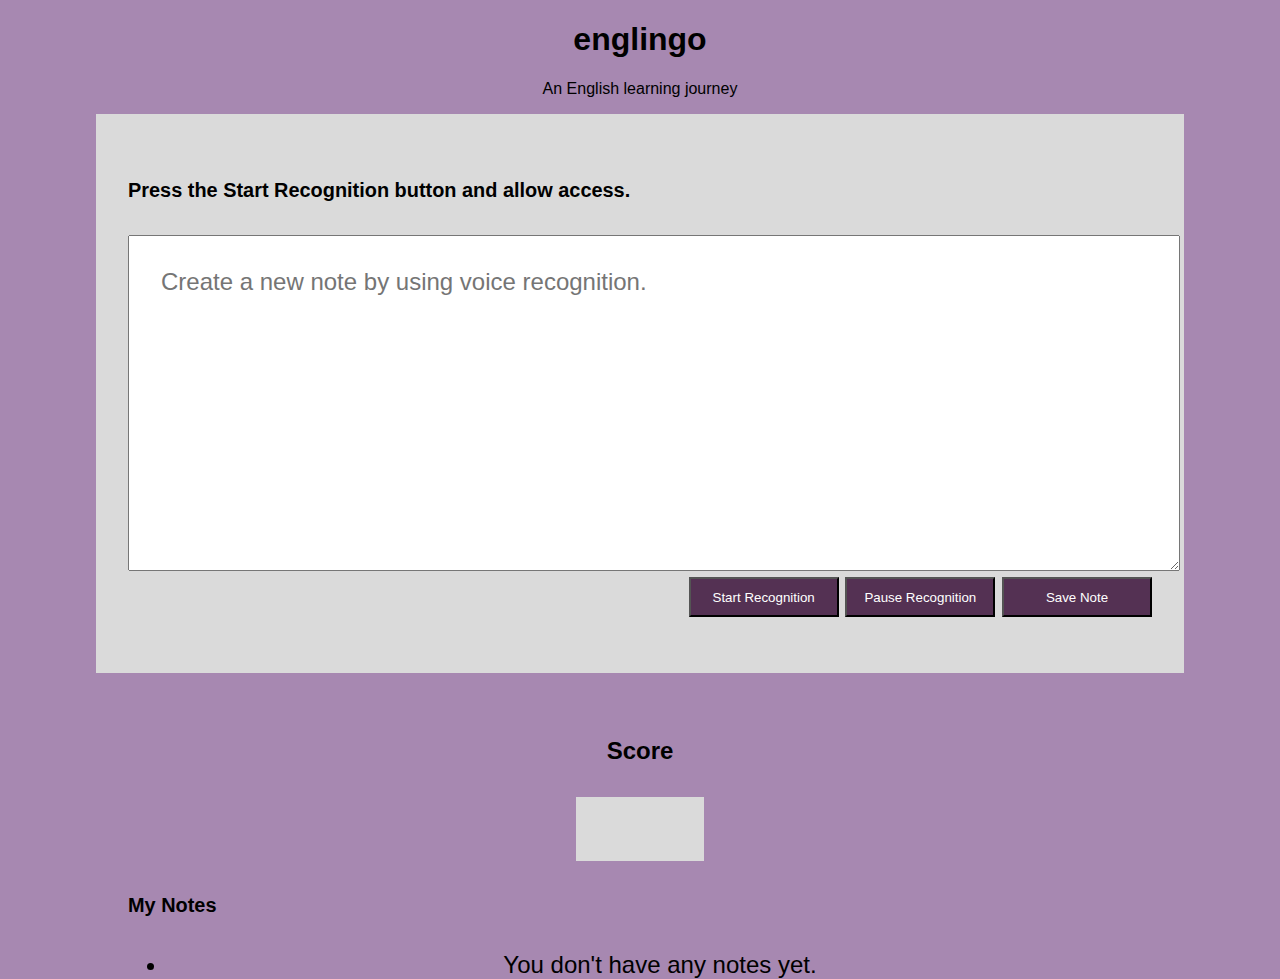
<file: src/models/index.html>
<!DOCTYPE html>
    <head>
        <meta charset="utf-8">
        <meta http-equiv="X-UA-Compatible" content="IE=edge">
        <title>Let's learn with englingo</title>
        <meta name="description" content="">
        <meta name="viewport" content="width=device-width, initial-scale=1">
        <link rel="stylesheet" href="style.css">

    </head>
    <body>
        <div class="container">

            <h1>englingo</h1>
            <p class="page-description">An English learning journey</p>
            <div id="output"> 
                <h5>Press the <strong>Start Recognition</strong> button and allow access.</h5>
                <div class="input-single">
                    <textarea id="note-textarea" placeholder="Create a new note by using voice recognition." rows="6"></textarea>
                <br>
                <button id="start-record-btn" title="Start Recording">Start Recognition</button>
                <button id="pause-record-btn" title="Pause Recording">Pause Recognition</button>
                <button id="save-note-btn" title="Save Note">Save Note</button>   
                <p id="recording-instructions"></p>
            </div> 
            <br>
                <h4>Score</h4>
                <div id="score">
                </div>
                <h5>My Notes</h5>
                <ul id="notes">
                    <li>
                        <p class="no-notes">You don't have any notes yet.</p>
                    </li>
                </ul>
            </div>
        </div>
        <!-- Use of jQuery -->
        <script  src="https://code.jquery.com/jquery-3.6.0.min.js"></script>
        <script src="https://cdnjs.cloudflare.com/ajax/libs/jquery/3.2.1/jquery.min.js"></script>
        <script src="https://ajax.googleapis.com/ajax/libs/jquery/3.6.0/jquery.min.js"></script>
        <script src="script.js"></script>

    </body>
</html>
</file>
<file: src/models/style.css>
body, html {
  margin: 0;
}

html {
  height: 100%;
  background-color:#A788B1;
}

body {
  height: inherit;
}

h1, p {
  font-family: sans-serif;
  text-align: center;
}

h5 {
  font-family: sans-serif;
  text-align: left;
}

.container {
  text-align: right;
}

#output {
  background: #dadada;
  padding: 2rem;
  margin:auto;
  width: 80vw;
  height: 55vh;
  font-size: 1.5rem;
  font-family: sans-serif;
}

button {
  background-color: #543153;
  color: white;
  height:40px;
  width:150px;
}

#note-textarea{
  padding: 2rem 2rem;
  margin:0 auto;
  width: 77vw;
  height: 30vh;
  font-size: 1.5rem;
  font-family: sans-serif;
}

#recording-instructions {
  background: #817387;
  margin: 15px auto 60px;
  color : #FFFFFF;
  font-size: 1.5rem;
}

h4 {
  font-family: sans-serif;
  text-align: center;
}

#score {
  background: #dadada;
  padding: 2rem;
  margin:auto;
  width: 5vw;
}
</file>
